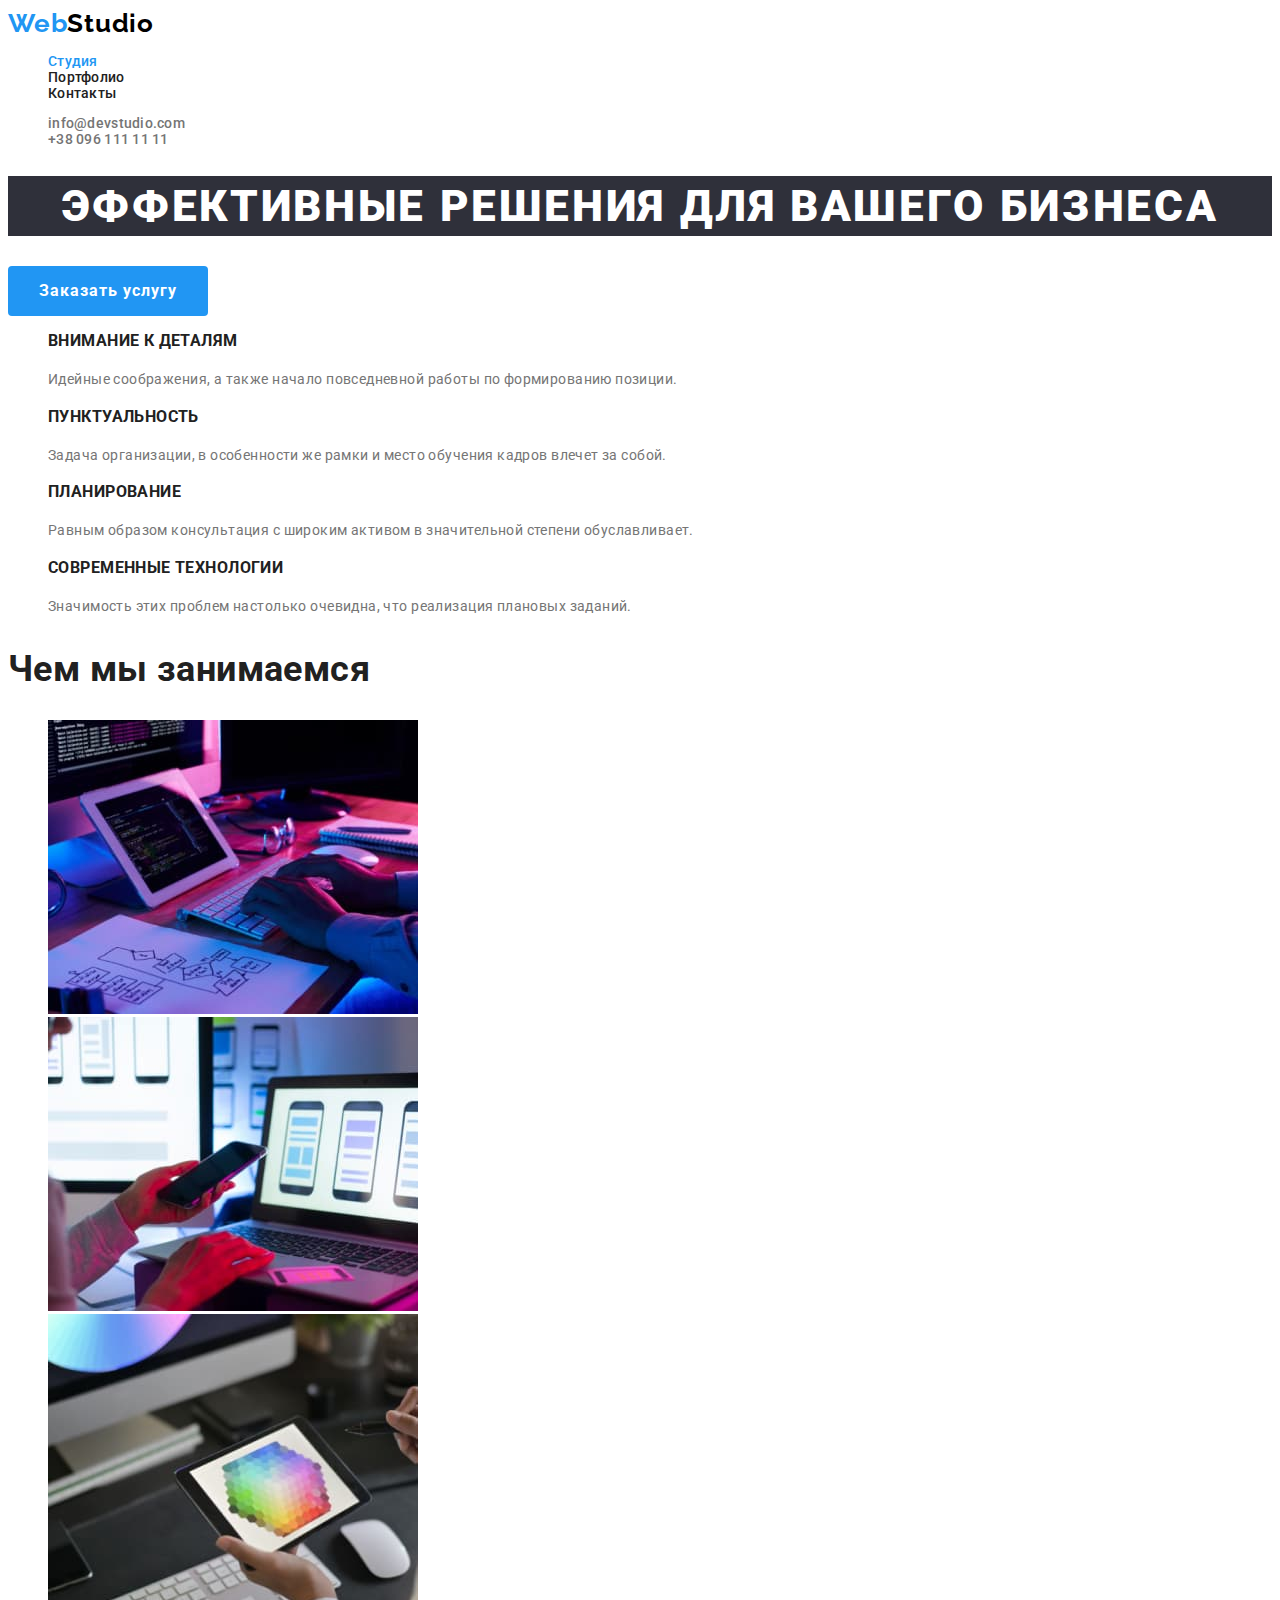
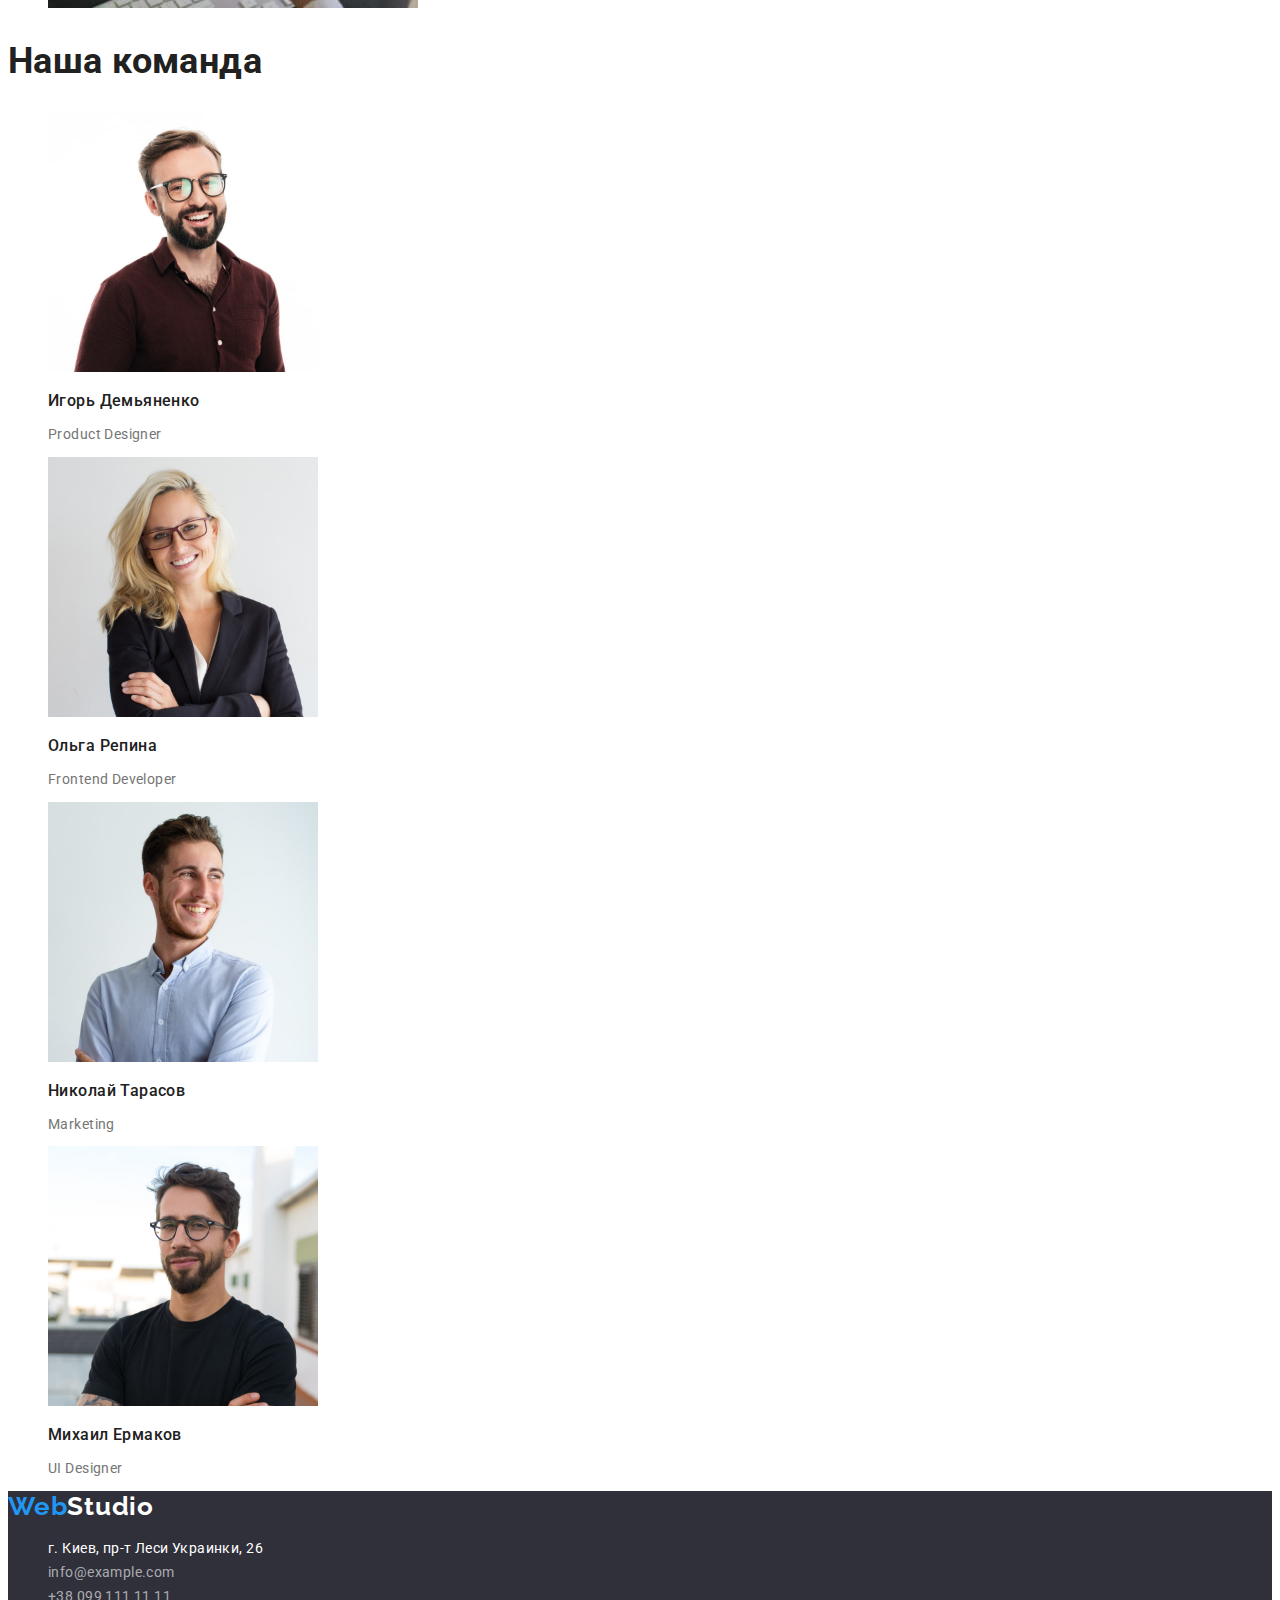
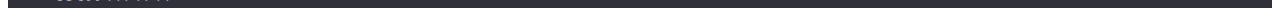
<file: index.html>
<!DOCTYPE html>
<html lang="ru">
   <head>
      <meta charset="UTF-8" />
      <meta http-equiv="X-UA-Compatible" content="IE=edge" />
      <meta name="viewport" content="width=device-width, initial-scale=1.0" />
      <link rel="preconnect" href="https://fonts.googleapis.com" />
      <link rel="preconnect" href="https://fonts.gstatic.com" crossorigin />
      <link
         href="https://fonts.googleapis.com/css2?family=Raleway:wght@700&family=Roboto:wght@400;500;700;900&display=swap"
         rel="stylesheet"
      />
      <link rel="stylesheet" href="./css/styles.css" />
      <title>WebStudio</title>
   </head>
   <body>
      <!-- Шапка сайта -->
      <header>
         <nav>
            <a href="./index.html" class="logo link">Web<span class="logo2">Studio</span></a>
            <ul class="nav-list list">
               <li class="nav-list-item">
                  <a href="./index.html" class="link nav-link current">Студия</a>
               </li>
               <li><a href="./portfolio.html" class="link nav-link">Портфолио</a></li>
               <li><a href="" class="link nav-link">Контакты</a></li>
            </ul>
         </nav>
         <ul class="list">
            <li>
               <a href="mailto:info@devstudio.com" class="link nav-link-mail">info@devstudio.com</a>
            </li>
            <li><a href="tel:+380961111111" class="link nav-link-tel">+38 096 111 11 11</a></li>
         </ul>
      </header>

      <!-- Основной контент -->
      <main>
         <!-- Главный заголовок -->
         <section class="hero">
            <h1 class="hero-title">Эффективные решения для вашего бизнеса</h1>
            <button type="button" class="hero-btn">Заказать услугу</button>
         </section>
         <!-- Наши преимущества -->
         <section class="advantage">
            <h2 class="advantage-title">Наши преимущества</h2>
            <ul class="advantage-list list">
               <li class="advantage-item">
                  <h3 class="advantage-item-title">Внимание к деталям</h3>
                  <p class="advantage-item-text">
                     Идейные соображения, а также начало повседневной работы по формированию
                     позиции.
                  </p>
               </li>
               <li class="advantage-item">
                  <h3 class="advantage-item-title">Пунктуальность</h3>
                  <p class="advantage-item-text">
                     Задача организации, в особенности же рамки и место обучения кадров влечет за
                     собой.
                  </p>
               </li>
               <li class="advantage-item">
                  <h3 class="advantage-item-title">Планирование</h3>
                  <p class="advantage-item-text">
                     Равным образом консультация с широким активом в значительной степени
                     обуславливает.
                  </p>
               </li>
               <li class="advantage-item">
                  <h3 class="advantage-item-title">Современные технологии</h3>
                  <p class="advantage-item-text">
                     Значимость этих проблем настолько очевидна, что реализация плановых заданий.
                  </p>
               </li>
            </ul>
         </section>
         <!-- Чем мы занимаемся -->
         <section class="work">
            <h2 class="work-title">Чем мы занимаемся</h2>
            <ul class="list work-list">
               <li class="work-list-item">
                  <img
                     src="./images/img1.jpg"
                     alt="Программист пишет код"
                     width="370"
                     class="work-list-img"
                  />
               </li>
               <li class="work-list-item">
                  <img
                     src="./images/img2.jpg"
                     alt="Девушка держит в руках телефон и работает за ноутбуком"
                     width="370"
                     class="work-list-img"
                  />
               </li>
               <li class="work-list-item">
                  <img
                     src="./images/img3.jpg"
                     alt="Девушка держит в руках планшет, на котором отображается палитра цветов"
                     width="370"
                     class="work-list-img"
                  />
               </li>
            </ul>
         </section>
         <!-- Наша команда -->
         <section class="team">
            <h2 class="team-title">Наша команда</h2>
            <ul class="list team-list">
               <li class="team-list-item">
                  <img
                     src="./images/team1.jpg"
                     alt="Фото Игоря Демьяненко"
                     width="270"
                     class="team-list-img"
                  />
                  <h3 class="team-item-title">Игорь Демьяненко</h3>
                  <p class="team-item-text">Product Designer</p>
               </li>
               <li class="team-list-item">
                  <img
                     src="./images/team2.jpg"
                     alt="Фото Ольги Репиной"
                     width="270"
                     class="team-list-img"
                  />
                  <h3 class="team-item-title">Ольга Репина</h3>
                  <p class="team-item-text">Frontend Developer</p>
               </li>
               <li class="team-list-item">
                  <img
                     src="./images/team3.jpg"
                     alt="Фото Николая Тарасова"
                     width="270"
                     class="team-list-img"
                  />
                  <h3 class="team-item-title">Николай Тарасов</h3>
                  <p class="team-item-text">Marketing</p>
               </li>
               <li class="team-list-item">
                  <img
                     src="./images/team4.jpg"
                     alt="Фото Михаила Ермакова"
                     width="270"
                     class="team-list-img"
                  />
                  <h3 class="team-item-title">Михаил Ермаков</h3>
                  <p class="team-item-text">UI Designer</p>
               </li>
            </ul>
         </section>
      </main>

      <!-- Футер -->
      <footer class="footer">
         <a href="./index.html" class="logo link">Web<span class="footer-logo2">Studio</span></a>
         <address class="address">
            <ul class="list address-list">
               <li class="address-list-item">
                  <a
                     href="https://www.google.com/maps/place/%D0%B1%D1%83%D0%BB%D1%8C%D0%B2%D0%B0%D1%80+%D0%9B%D0%B5%D1%81%D1%96+%D0%A3%D0%BA%D1%80%D0%B0%D1%97%D0%BD%D0%BA%D0%B8,+26,+%D0%9A%D0%B8%D1%97%D0%B2,+02000/@50.4262953,30.5384616,18z/data=!4m13!1m7!3m6!1s0x40d4cf0e033ecbe9:0x57a4dffefec77da0!2z0LHRg9C70YzQstCw0YAg0JvQtdGB0ZYg0KPQutGA0LDRl9C90LrQuCwgMjYsINCa0LjRl9CyLCAwMjAwMA!3b1!8m2!3d50.4265807!4d30.5383858!3m4!1s0x40d4cf0e033ecbe9:0x57a4dffefec77da0!8m2!3d50.4265807!4d30.5383858?hl=uk"
                     target="_blank"
                     class="link footer-link"
                  >
                     г. Киев, пр-т Леси Украинки, 26
                  </a>
               </li>
               <li class="address-list-item">
                  <a href="mailto:info@example.com" class="link footer-link transparency"
                     >info@example.com</a
                  >
               </li>
               <li class="address-list-item">
                  <a href="tel:+380991111111" class="link footer-link transparency"
                     >+38 099 111 11 11</a
                  >
               </li>
            </ul>
         </address>
      </footer>
   </body>
</html>
</file>
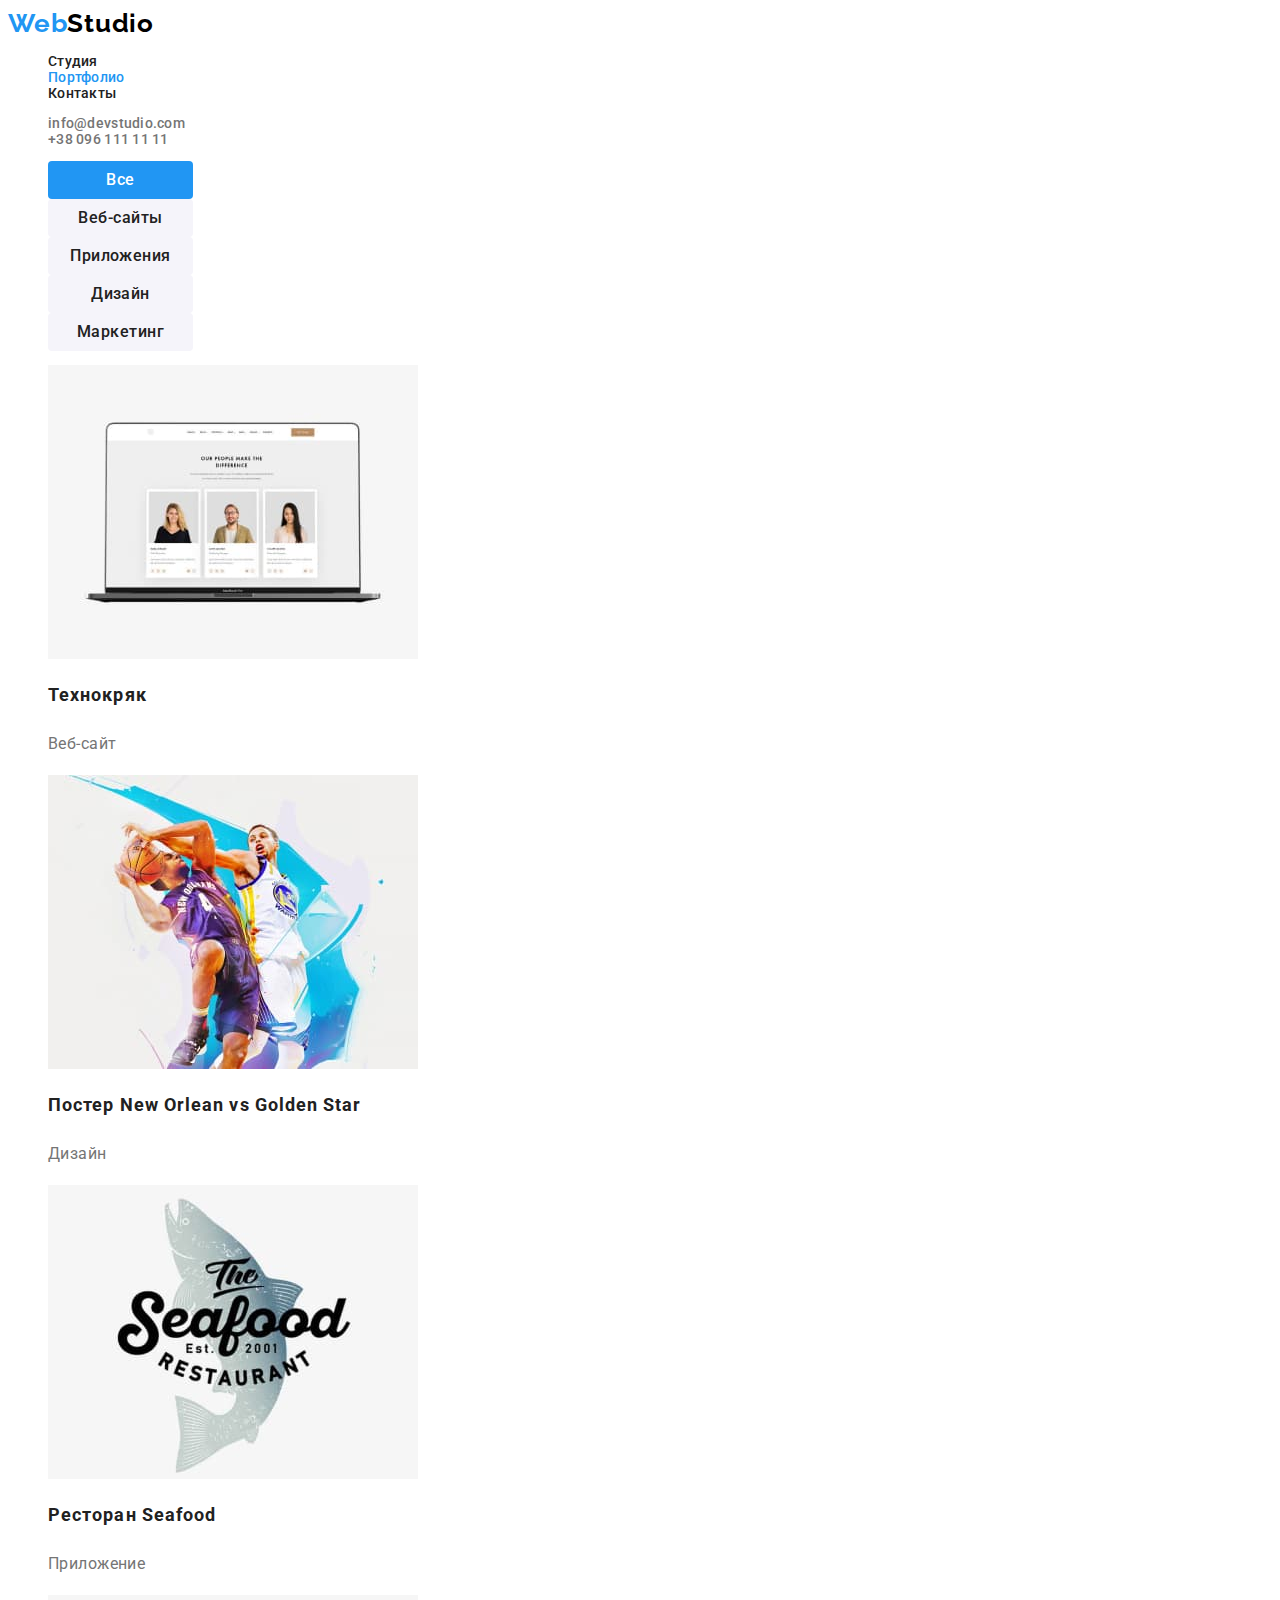
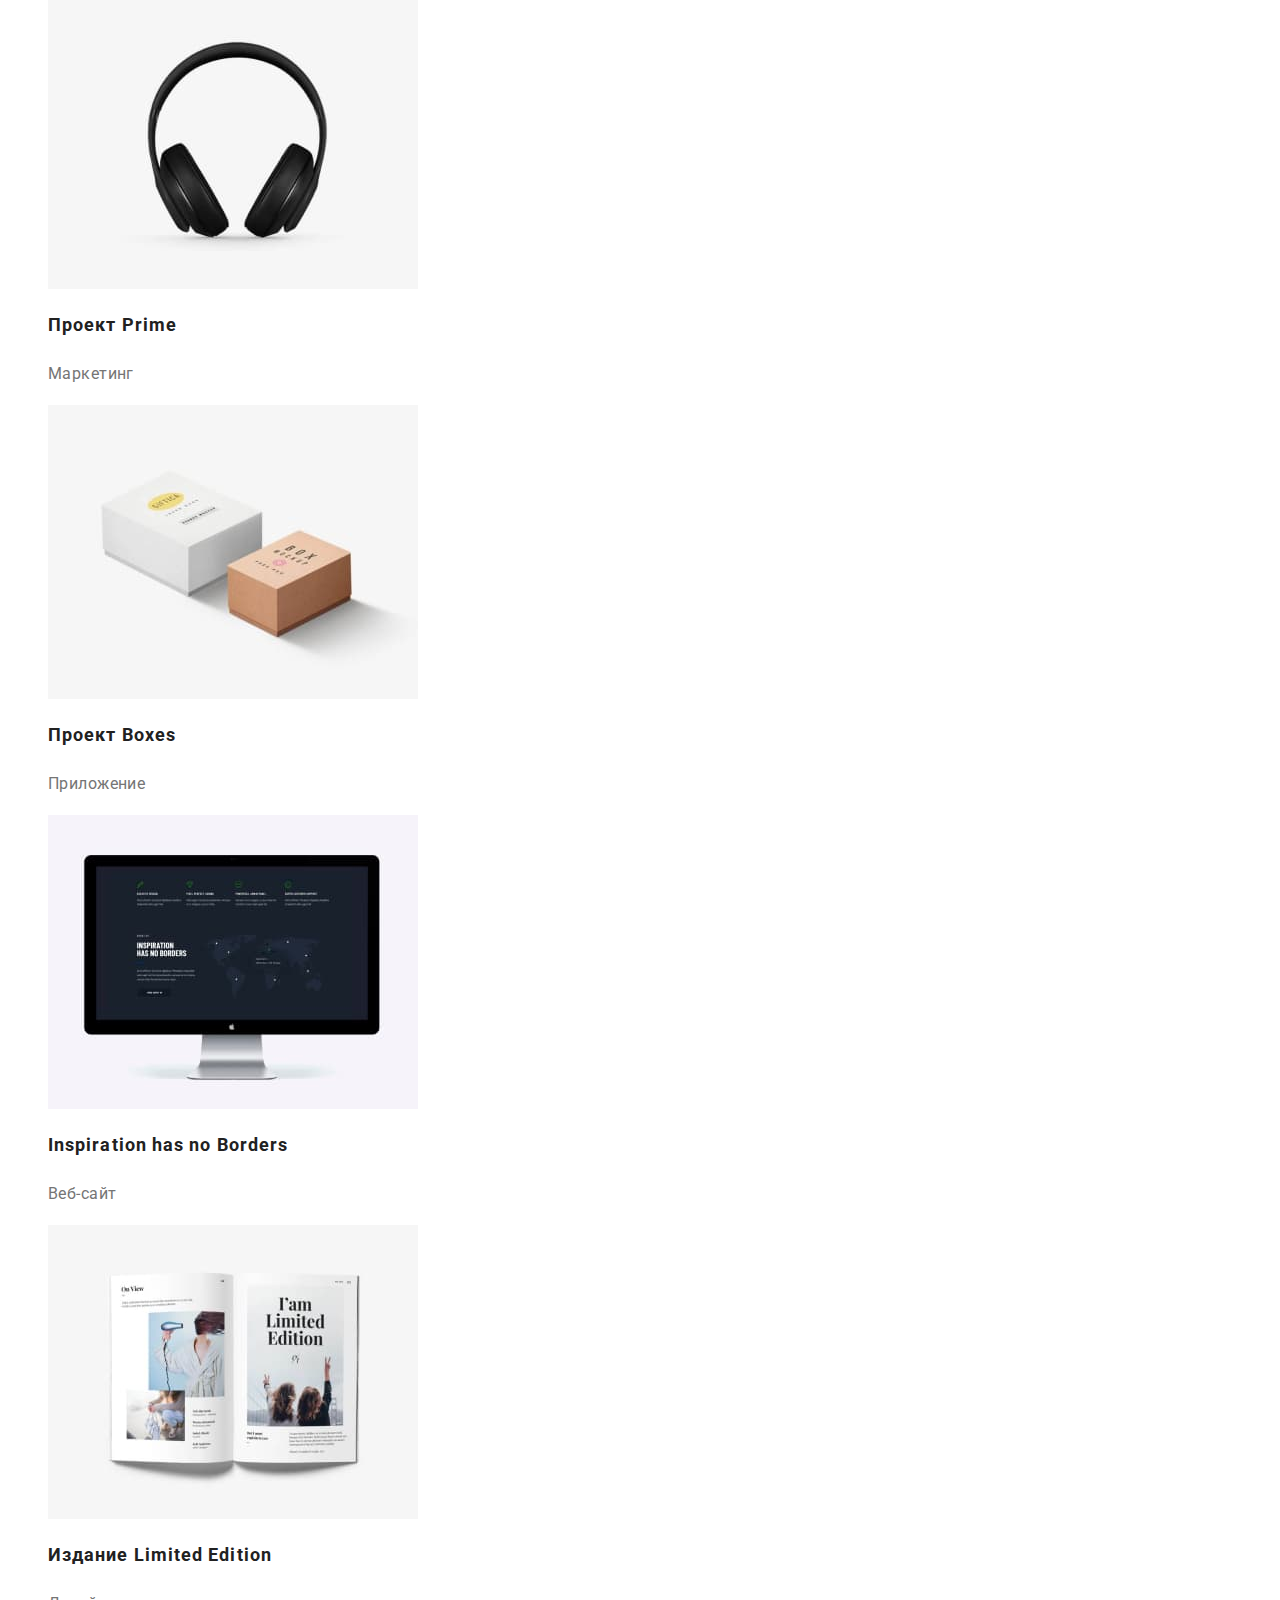
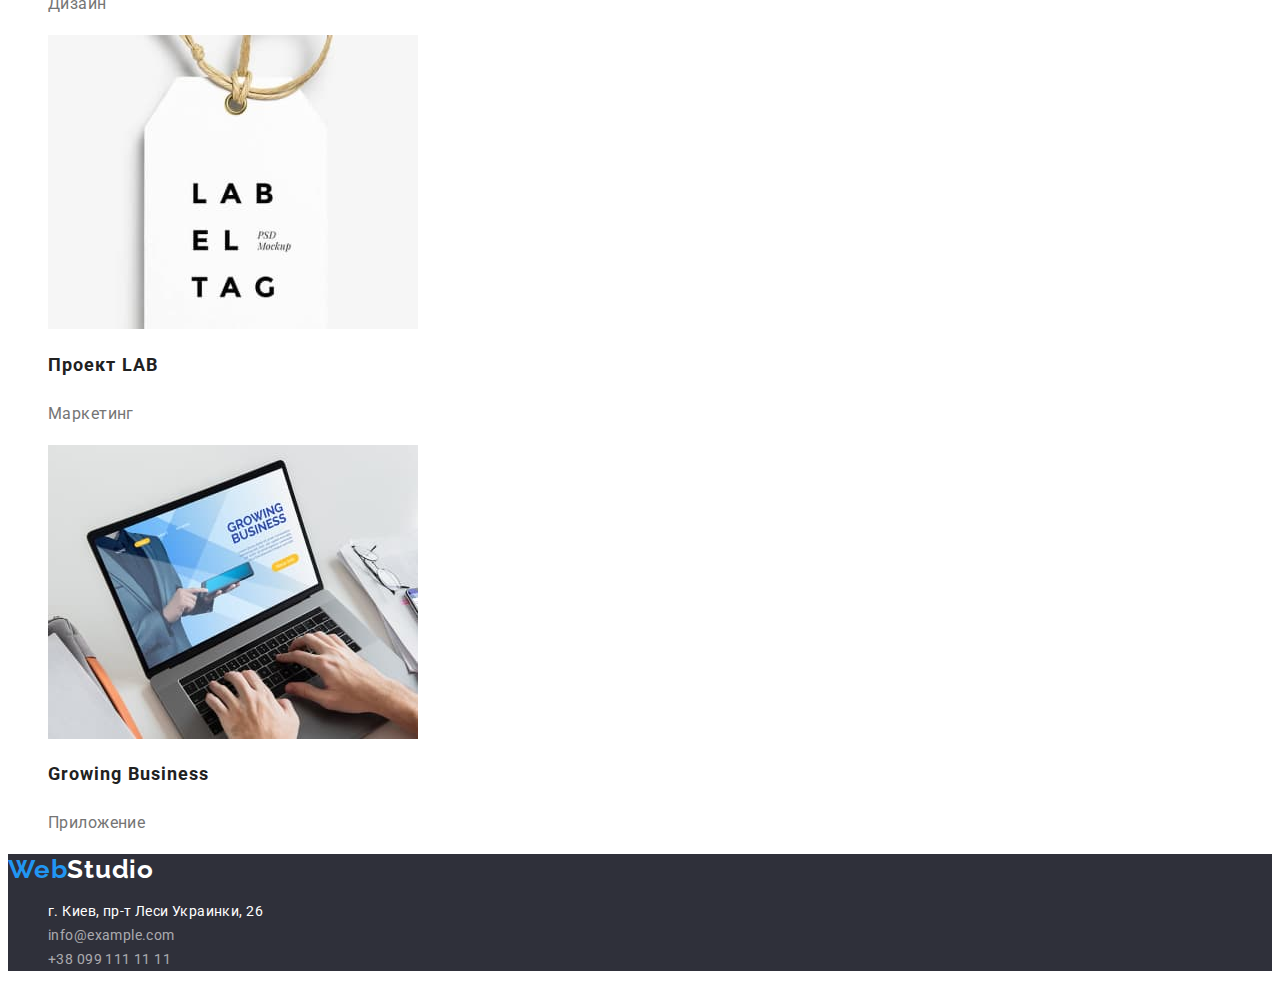
<file: portfolio.html>
<!DOCTYPE html>
<html lang="ru">
   <head>
      <meta charset="UTF-8" />
      <meta http-equiv="X-UA-Compatible" content="IE=edge" />
      <meta name="viewport" content="width=device-width, initial-scale=1.0" />
      <title>WebStudio</title>

      <link rel="preconnect" href="https://fonts.googleapis.com" />
      <link rel="preconnect" href="https://fonts.gstatic.com" crossorigin />
      <link
         href="https://fonts.googleapis.com/css2?family=Raleway:wght@700&family=Roboto:wght@400;500;700;900&display=swap"
         rel="stylesheet"
      />
      <link rel="stylesheet" href="./css/styles.css" />
   </head>
   <body>
      <!-- Шапка сайта -->
      <header>
         <nav>
            <a href="./index.html" class="logo link">Web<span class="logo2">Studio</span></a>
            <ul class="nav-list list">
               <li class="nav-list-item">
                  <a href="./index.html" class="link nav-link">Студия</a>
               </li>
               <li><a href="./portfolio.html" class="link nav-link current">Портфолио</a></li>
               <li><a href="" class="link nav-link">Контакты</a></li>
            </ul>
         </nav>
         <ul class="list">
            <li>
               <a href="mailto:info@devstudio.com" class="link nav-link-mail">info@devstudio.com</a>
            </li>
            <li><a href="tel:+380961111111" class="link nav-link-tel">+38 096 111 11 11</a></li>
         </ul>
      </header>
      <!-- Основной контент -->
      <main>
         <!-- Портфолио с примерами работ -->
         <section class="portfolio">
            <h1 class="portfolio-title">Портфолио с примерами работ</h1>
            <!-- Кнопки фильтра -->
            <ul class="list button-list">
               <li><button type="button" class="filter-btn btn-current">Все</button></li>
               <li><button type="button" class="filter-btn">Веб-сайты</button></li>
               <li><button type="button" class="filter-btn">Приложения</button></li>
               <li><button type="button" class="filter-btn">Дизайн</button></li>
               <li><button type="button" class="filter-btn">Маркетинг</button></li>
            </ul>
            <!-- Галерея с примерами работ -->
            <ul class="list portfolio-list">
               <li class="portfolio-list-item">
                  <a href="" class="portfolio-item link">
                     <img
                        src="./images/sample1.jpg"
                        alt="Фото ноутбука, на котором отображается сайт"
                        width="370"
                     />
                     <h2 class="portfolio-item-title">Технокряк</h2>
                     <p class="portfolio-item-text">Веб-сайт</p>
                  </a>
               </li>
               <li class="portfolio-list-item">
                  <a href="" class="portfolio-item link">
                     <img
                        src="./images/sample2.jpg"
                        alt="Постер с двумя баскетболистами, которые борются за мяч"
                        width="370"
                     />
                     <h2 class="portfolio-item-title">Постер New Orlean vs Golden Star</h2>
                     <p class="portfolio-item-text">Дизайн</p>
                  </a>
               </li>
               <li class="portfolio-list-item">
                  <a href="" class="portfolio-item link">
                     <img
                        src="./images/sample3.jpg"
                        alt="Изображение логотипа ресторана, на котором есть рыба и название ресторана"
                        width="370"
                     />
                     <h2 class="portfolio-item-title">Ресторан Seafood</h2>
                     <p class="portfolio-item-text">Приложение</p>
                  </a>
               </li>
               <li class="portfolio-list-item">
                  <a href="" class="portfolio-item link">
                     <img src="./images/sample4.jpg" alt="Фото наушников" width="370" />
                     <h2 class="portfolio-item-title">Проект Prime</h2>
                     <p class="portfolio-item-text">Маркетинг</p>
                  </a>
               </li>
               <li class="portfolio-list-item">
                  <a href="" class="portfolio-item link">
                     <img
                        src="./images/sample5.jpg"
                        alt="Изображение с двумя небольшими коробками"
                        width="370"
                     />
                     <h2 class="portfolio-item-title">Проект Boxes</h2>
                     <p class="portfolio-item-text">Приложение</p>
                  </a>
               </li>
               <li class="portfolio-list-item">
                  <a href="" class="portfolio-item link">
                     <img
                        src="./images/sample6.jpg"
                        alt="Изображение монитора, на котором отображается страница сайта"
                        width="370"
                     />
                     <h2 class="portfolio-item-title" lang="en">Inspiration has no Borders</h2>
                     <p class="portfolio-item-text">Веб-сайт</p>
                  </a>
               </li>
               <li class="portfolio-list-item">
                  <a href="" class="portfolio-item link">
                     <img src="./images/sample7.jpg" alt="Фото раскрытого журнала" width="370" />
                     <h2 class="portfolio-item-title">Издание Limited Edition</h2>
                     <p class="portfolio-item-text">Дизайн</p>
                  </a>
               </li>
               <li class="portfolio-list-item">
                  <a href="" class="portfolio-item link">
                     <img src="./images/sample8.jpg" alt="Фото бирки" />
                     <h2 class="portfolio-item-title">Проект LAB</h2>
                     <p class="portfolio-item-text">Маркетинг</p>
                  </a>
               </li>
               <li class="portfolio-list-item">
                  <a href="" class="portfolio-item link">
                     <img
                        src="./images/sample9.jpg"
                        alt="Мужские руки нажимают кнопки на ноутбуке"
                        width="370"
                     />
                     <h2 class="portfolio-item-title">Growing Business</h2>
                     <p class="portfolio-item-text">Приложение</p>
                  </a>
               </li>
            </ul>
         </section>
      </main>
      <!-- Футер -->
      <footer class="footer">
         <a href="./index.html" class="logo link">Web<span class="footer-logo2">Studio</span></a>
         <address class="address">
            <ul class="list address-list">
               <li class="address-list-item">
                  <a
                     href="https://www.google.com/maps/place/%D0%B1%D1%83%D0%BB%D1%8C%D0%B2%D0%B0%D1%80+%D0%9B%D0%B5%D1%81%D1%96+%D0%A3%D0%BA%D1%80%D0%B0%D1%97%D0%BD%D0%BA%D0%B8,+26,+%D0%9A%D0%B8%D1%97%D0%B2,+02000/@50.4262953,30.5384616,18z/data=!4m13!1m7!3m6!1s0x40d4cf0e033ecbe9:0x57a4dffefec77da0!2z0LHRg9C70YzQstCw0YAg0JvQtdGB0ZYg0KPQutGA0LDRl9C90LrQuCwgMjYsINCa0LjRl9CyLCAwMjAwMA!3b1!8m2!3d50.4265807!4d30.5383858!3m4!1s0x40d4cf0e033ecbe9:0x57a4dffefec77da0!8m2!3d50.4265807!4d30.5383858?hl=uk"
                     target="_blank"
                     class="link footer-link"
                  >
                     г. Киев, пр-т Леси Украинки, 26
                  </a>
               </li>
               <li class="address-list-item">
                  <a href="mailto:info@example.com" class="link footer-link transparency"
                     >info@example.com</a
                  >
               </li>
               <li class="address-list-item">
                  <a href="tel:+380991111111" class="link footer-link transparency"
                     >+38 099 111 11 11</a
                  >
               </li>
            </ul>
         </address>
      </footer>
   </body>
</html>
</file>
<file: css/styles.css>
:root {
   --bg-color: #ffffff;
   --title-text-color: #212121;
   --content-text-color: #757575;
   --text-hover-color: #2196f3;
   --btn-color: #2196f3;
   --btn-filter-color: #f5f4fa;
   --btn-color-hover: #188ce8;
   --btn-text-first-color: #ffffff;
   --btn-text-second-color: #212121;
   --logo2-color: #000000;
   --logo2-color-footer: #ffffff;
   --color-transparency: rgba(255, 255, 255, 0.6);
   --hero-bg-color: #2f303a;
}

body {
   font-family: 'Roboto', sans-serif;
   color: var(--content-text-color);
   font-size: 14px;
   font-weight: 400;
   letter-spacing: 0.03em;
   background-color: var(--bg-color);
}

/* ----------Убирает подчеркивание с линков---------- */
.link {
   text-decoration: none;
}
/* -----------Убирает маркеры в списках------------ */
.list {
   list-style: none;
}
/* ---------------LOGO-------------- */
.logo {
   font-family: Raleway;
   font-weight: 700;
   font-size: 26px;
   line-height: calc(31 / 26);
   letter-spacing: 0.03em;
   color: var(--text-hover-color);
}

.logo2 {
   color: var(--logo2-color);
}

.footer-logo2 {
   color: var(--logo2-color-footer);
}

/* ------------------NAVIGATION------------------- */
.nav-link {
   font-weight: 500;
   line-height: calc(16 / 14);
   letter-spacing: 0.02em;
   color: var(--title-text-color);
}

.nav-link:hover,
.nav-link:focus,
.nav-link-mail:hover,
.nav-link-mail:focus,
.nav-link-tel:hover,
.nav-link-tel:focus {
   color: var(--text-hover-color);
}

.nav-link-mail,
.nav-link-tel {
   font-family: 'Roboto', sans-serif;
   font-weight: 500;
   font-size: 14px;
   line-height: calc(16 / 14);
   letter-spacing: 0.02em;
   color: var(--content-text-color);
}

.current {
   color: var(--text-hover-color);
}

/* -------------------HERO------------------ */

.hero-title {
   font-weight: 900;
   font-size: 44px;
   line-height: calc(60 / 44);
   text-align: center;
   letter-spacing: 0.06em;
   text-transform: uppercase;
   color: var(--btn-text-first-color);
   background-color: var(--hero-bg-color);
}

.hero-btn {
   cursor: pointer;
   width: 200px;
   height: 50px;
   border-radius: 4px;
   background-color: var(--btn-color);
   border: none;
   font-family: Roboto;
   font-weight: 700;
   font-size: 16px;
   line-height: calc(30 / 16);
   text-align: center;
   letter-spacing: 0.06em;
   color: var(--btn-text-first-color);
}

.hero-btn:focus,
.hero-btn:hover {
   background-color: var(--btn-color-hover);
}

/* ---------------ADVANTAGES------------- */
.advantage-title {
   position: absolute;
   white-space: nowrap;
   width: 1px;
   height: 1px;
   overflow: hidden;
   border: 0;
   padding: 0;
   clip: rect(0 0 0 0);
   clip-path: inset(50%);
   margin: -1px;
}

.advantage-item-title {
   font-weight: 700;
   line-height: calc(16 / 14);
   text-transform: uppercase;
   color: var(--title-text-color);
}

.advantage-item-text {
   line-height: calc(24 / 14);
}

/* -------------OUR WORK------------- */

.work-title {
   font-weight: 700;
   font-size: 36px;
   line-height: calc(42 / 36);
   color: var(--title-text-color);
}

/* ---------------OUR TEAM----------- */
.team-title {
   font-weight: 700;
   font-size: 36px;
   line-height: calc(42 / 36);
   color: var(--title-text-color);
}
.team-item-title {
   font-weight: 500;
   font-size: 16px;
   line-height: calc(19 / 16);
   color: var(--title-text-color);
}
.team-item-text {
   line-height: calc(19 / 16);
}

/* ------------   FOOTER------------- */
.footer {
   background-color: var(--hero-bg-color);
}
.footer-link {
   font-style: normal;
   line-height: calc(24 / 14);
   color: var(--btn-text-first-color);
}

.footer-link:hover,
.footer-link:focus {
   color: var(--text-hover-color);
}

.transparency {
   color: var(--color-transparency);
}

/* -----------------PORTFOLIO--------------------- */

/* ----------FILTER BUTTON---------- */
.filter-btn {
   cursor: pointer;
   width: 145px;
   height: 38px;
   border-radius: 4px;
   background-color: var(--btn-filter-color);
   border: none;
   font-family: Roboto;
   font-weight: 500;
   font-size: 16px;
   line-height: calc(26 / 16);
   text-align: center;
   letter-spacing: 0.03em;
   color: var(--title-text-color);
}

.filter-btn:hover,
.filter-btn:focus {
   background-color: var(--btn-color);
   color: var(--btn-text-first-color);
}

.btn-current {
   background-color: var(--btn-color);
   color: var(--btn-text-first-color);
}
/* --------------PORTFOLIO TITLE----------------- */
.portfolio-title {
   position: absolute;
   white-space: nowrap;
   width: 1px;
   height: 1px;
   overflow: hidden;
   border: 0;
   padding: 0;
   clip: rect(0 0 0 0);
   clip-path: inset(50%);
   margin: -1px;
}

/* ---------------PORTFOLIO ITEMS----------------- */

/* .portfolio-item{} */
.portfolio-item-title {
   font-weight: 700;
   font-size: 18px;
   line-height: calc(36 / 18);
   letter-spacing: 0.06em;
   color: var(--title-text-color);
}

.portfolio-item-text {
   font-size: 16px;
   line-height: calc(30 / 16);
   color: var(--content-text-color);
}
</file>
